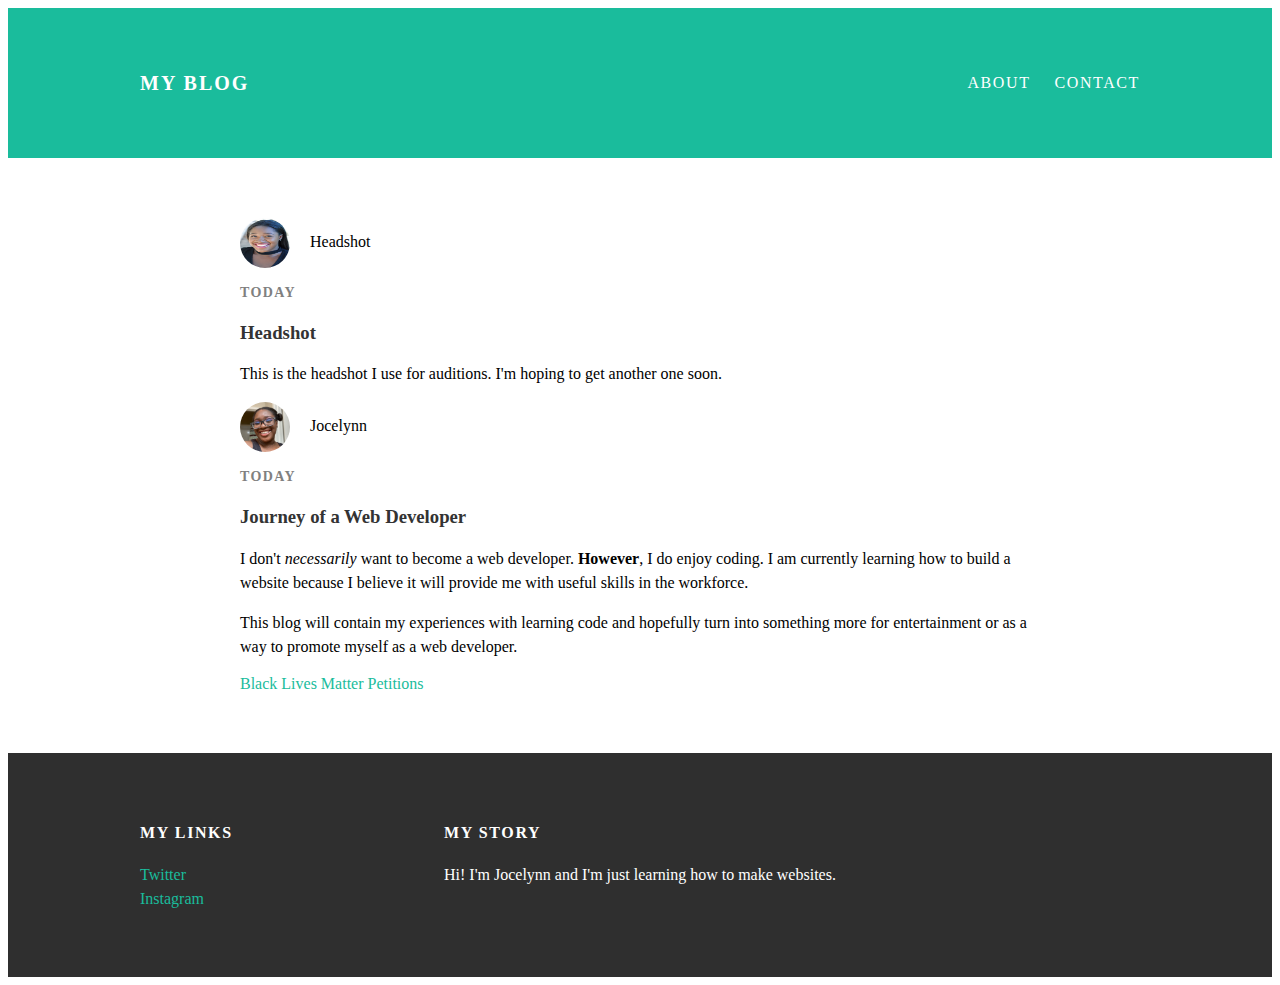
<file: index.html>
<!doctype html>
<html>
<head>
  <title>My Blog</title>
  <link rel="stylesheet" type="text/css"
  href="styles.css">
  </head>
  <body>
    <div id="header">
      <div class="container">
        <a id="header-title" href="index.html">My blog</a>
        <ul id="header-nav">
          <li><a href="about.html">About</a></li>
          <li><a href="mailto:jjohnston1622@gmail.com">Contact</a></li>
          </ul>
    </div>
    </div>
    <div id="content">
      <div class="post-container">
        <div class="post">
          <div class="post-author">
            <img src="Headshot redone .jpg"width="600"height="900">
            <span>Headshot</span>
            </div>
            <p class="post-date">Today</p>
              <h3 class="post-title">Headshot</h3>
              <div class="post-content">
                <p> This is the headshot I use for auditions. I'm hoping to get another one soon.</p>
                </div>
          <div class="post-author">
            <img src="Selfie.jpg"width="400"height="400">
            <span>Jocelynn</span>
            </div>
            <p class="post-date">Today</p>
              <h3 class="post-title">Journey of a Web Developer</h3>
              <div class="post-content">
                <p>I don't <em>necessarily</em> want to become a web developer. <strong>However</strong>, I do enjoy coding. I am currently learning how to build a website because I believe it will provide me with useful skills in the workforce.
                  </p>
                  <p>This blog will contain my experiences with learning code and hopefully turn into something more for entertainment or as a way to promote myself as a web developer.
                    </p>
                    <a href="https://blacklivesmatters.carrd.co/">Black Lives Matter Petitions</a>
                    </div>
          </div>
    </div>
    </div>
    <div id="footer">
      <div class="container">
        <div class="column">
          <h4>My Links</h4>
          <p>
            <a href="https://twitter.com/jj_double_n">Twitter</a>
            <br>
            <a href="https://facebook.com/jocieeeee">Instagram</a>
            </p>
          </div>
          <div class="column">
            <h4>My Story</h4>
            <p>Hi! I'm Jocelynn and I'm just learning how to make websites.</p>
            </div>
    </div>
    </div>
    </body>
  </html>
</file>
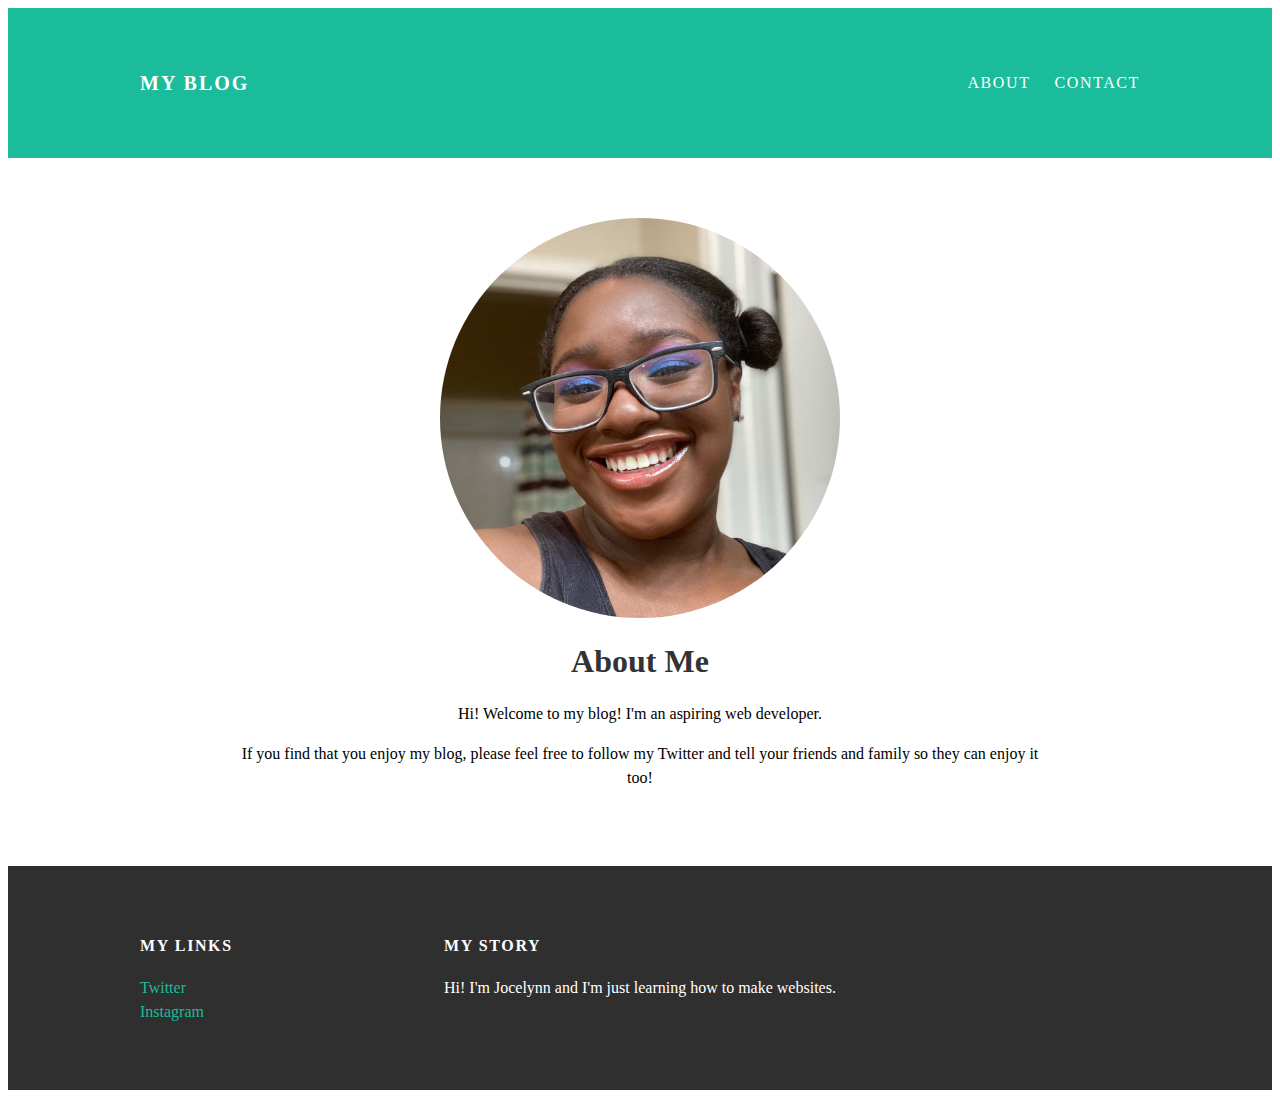
<file: about.html>
<!doctype html>
<html>
<head>
  <title>My Blog</title>
  <link rel="stylesheet" type="text/css"
  href="styles.css">
  </head>
  <body>
    <div id="header">
      <div class="container">
        <a id="header-title" href="index.html">My blog</a>
        <ul id="header-nav">
          <li><a href="about.html">About</a></li>
          <li><a href="mailto:jjohnston1622@gmail.com">Contact</a></li>
          </ul>
    </div>
    </div>
    <div id="content">
      <div class="container">
        <div class="about">
          <div class="about-author">
            <img src="Selfie.jpg"width="400"height="400">
              <h1 class="about-title">About Me</h1>
              <div class="about-content">
                <p>Hi! Welcome to my blog! I'm an aspiring web developer.
                  </p>
                  <p>If you find that you enjoy my blog, please feel free to follow my Twitter and tell your friends and family so they can enjoy it too!
                    </p>
                    </div>
          </div>
    </div>
    </div>
    <div id="footer">
      <div class="container">
        <div class="column">
          <h4>My Links</h4>
          <p>
            <a href="https://twitter.com/jj_double_n">Twitter</a>
            <br>
            <a href="https://instagram.com/jj_double_n">Instagram</a>
            </p>
          </div>
          <div class="column">
            <h4>My Story</h4>
            <p>Hi! I'm Jocelynn and I'm just learning how to make websites.</p>
            </div>
    </div>
    </div>
    </body>
  </html>
</file>
<file: styles.css>
@@import url(https://fonts.googleapis.com/css?family=Montserrat:400,700);

body {
  color: #555;
  margin: 0;
  font-family: 'Montserrat', sans-serif;
}

#header {
  background-color: #1abc9c;
  height: 150px;
  line-height: 150px;
}

#header a {
  color: white;
  text-decoration: none;
  text-transform: uppercase;
  letter-spacing: 0.1em;
}

#header a:hover {
  color: #222;
}

#header-title {
  display: block;
  float: left;
  font-size: 20px;
  font-weight: bold;
}

#header-nav {
  display: block;
  float: right;
  margin-top: 0;
}

#header-nav li{
  display: inline;
  padding-left: 20px;
}

.container {
  max-width: 1000px;
  margin: 0 auto;
}

#footer {
  background-color: #2f2f2f;
  padding: 50px 0;
}

.column {
  min-width: 300px;
  display: inline-block;
  vertical-align: top;
}

#footer h4 {
  color: white;
  text-transform: uppercase;
  letter-spacing: 0.1em;
}

#footer p {
  color: white;
}

a {
  color: #1abc9c;
  text-decoration: none;
}

a:hover {
  color: #F6A63;
}

.post {
  max-width: 800px;
  margin: 0 auto;
  padding: 60px 0;
}

.post-author img {
  width: 50px;
  height: 50px;
  vertical-align: middle;
}

.post-author span {
  margin-left: 16px;
}

.post-date {
  color: gray;
  font-size: 14px;
  font-weight: bold;
  text-transform: uppercase;
  letter-spacing: 0.1em;
}

h1, h2, h3, h4 {
  color: #333;
}
 p {
   line-height: 1.5;
 }

.post, .about {
  max-width: 800px;
  margin: 0 auto;
  padding: 60px 0;
}

.about {
  text-align: center;
}

.post-author img,
.about-author img {
  border-radius: 50%;
}

nth-child(even) {
  background-color: white;
}
</file>
